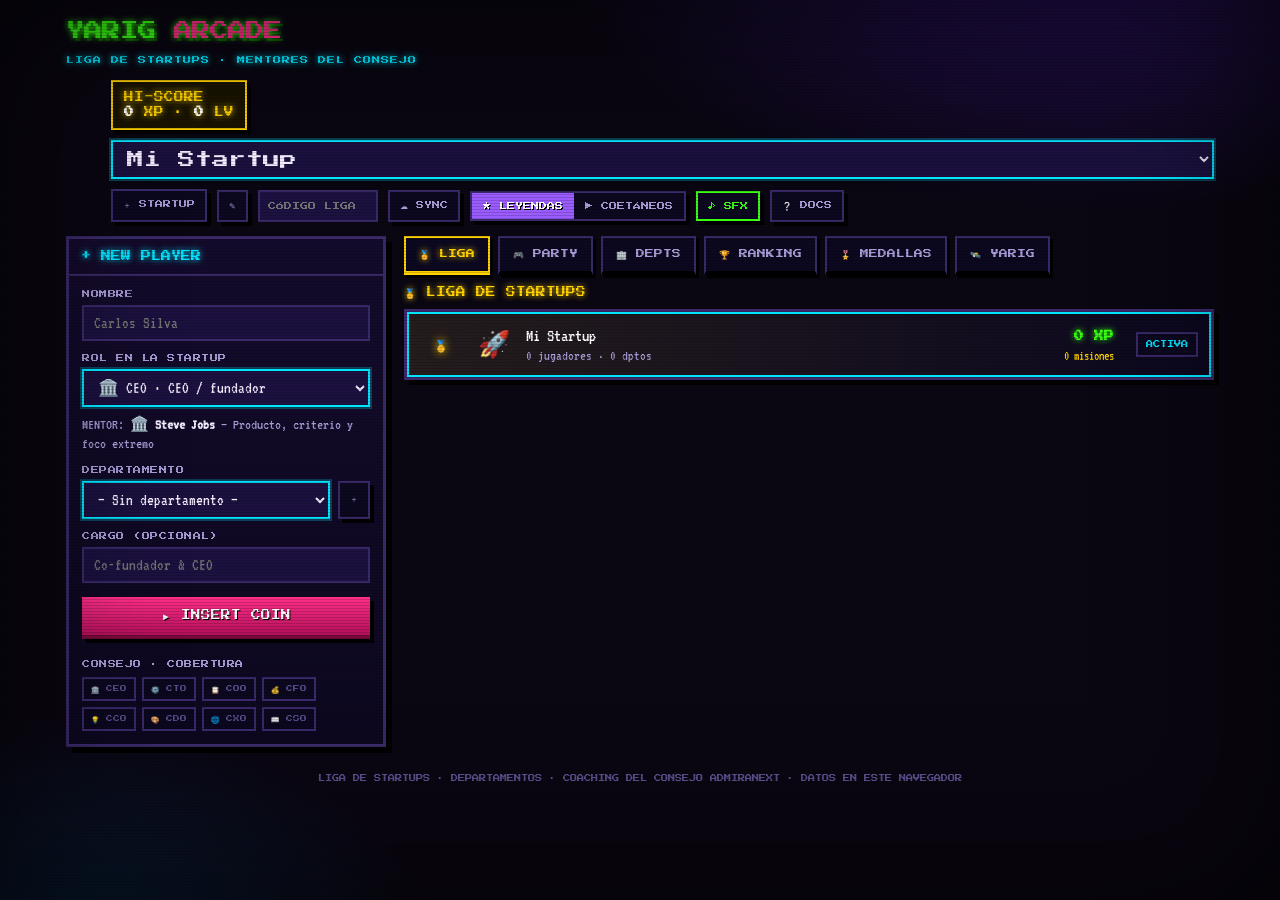
<file: game/index.html>
<!DOCTYPE html>
<html lang="es">
<head>
<meta charset="UTF-8">
<meta name="viewport" content="width=device-width, initial-scale=1.0">
<title>YARIG ARCADE · Liga de Startups</title>
<link rel="preconnect" href="https://fonts.googleapis.com">
<link href="https://fonts.googleapis.com/css2?family=Press+Start+2P&family=VT323&display=swap" rel="stylesheet">
<style>
  :root{
    --bg:#0a0612; --bg2:#120a24; --ink:#1c1140; --line:#3b2a6b;
    --fg:#f4ecff; --muted:#a99bd6; --neon:#39ff14; --neon2:#00e5ff;
    --pink:#ff2e88; --gold:#ffd200; --purple:#9b5cff;
    --racional:#ff3b3b; --creativo:#22d3ff;
  }
  *{box-sizing:border-box}
  html,body{margin:0}
  body{font-family:"VT323",monospace;background:var(--bg);color:var(--fg);min-height:100vh;
    font-size:19px;line-height:1.25;
    background-image:
      radial-gradient(900px 500px at 85% -10%, #2a1060 0%, transparent 60%),
      radial-gradient(700px 500px at 5% 110%, #07203a 0%, transparent 55%);
    image-rendering:pixelated;}
  body::after{content:"";position:fixed;inset:0;pointer-events:none;z-index:9999;
    background:repeating-linear-gradient(0deg, rgba(0,0,0,.16) 0 1px, transparent 1px 3px);
    mix-blend-mode:multiply;}
  body::before{content:"";position:fixed;inset:0;pointer-events:none;z-index:9998;
    box-shadow:inset 0 0 160px rgba(0,0,0,.7);}
  .px{font-family:"Press Start 2P",monospace}
  .wrap{max-width:1180px;margin:0 auto;padding:18px 16px 70px;position:relative;z-index:1}
  header.top{display:flex;align-items:flex-end;gap:14px;flex-wrap:wrap;margin-bottom:14px}
  .title{font-size:1.15rem;line-height:1.5;color:var(--neon);
    text-shadow:0 0 6px var(--neon),3px 3px 0 #0a3d00}
  .title .sub{display:block;font-size:.5rem;color:var(--neon2);text-shadow:0 0 6px var(--neon2);margin-top:8px;letter-spacing:1px}
  .hud{margin-left:auto;display:flex;gap:10px;align-items:center;flex-wrap:wrap}
  .score{font-family:"Press Start 2P";font-size:.6rem;color:var(--gold);text-shadow:0 0 6px var(--gold);
    border:2px solid var(--gold);padding:8px 11px;background:#1a1400;box-shadow:4px 4px 0 #000;line-height:1.6}
  .score b{color:#fff}
  input,select,textarea{font-family:"VT323",monospace;font-size:1.05rem;background:var(--ink);
    border:2px solid var(--line);color:var(--fg);padding:8px 10px;outline:none}
  input:focus,select,textarea:focus{border-color:var(--neon2);box-shadow:0 0 0 2px rgba(0,229,255,.25)}
  .toggle{display:inline-flex;border:2px solid var(--line);background:#0c0820;box-shadow:4px 4px 0 #000}
  .toggle button{font-family:"Press Start 2P";font-size:.5rem;background:transparent;border:0;color:var(--muted);
    padding:9px 11px;cursor:pointer}
  .toggle button.active{background:var(--purple);color:#fff;text-shadow:1px 1px 0 #000}
  .iconbtn{font-family:"Press Start 2P";font-size:.5rem;border:2px solid var(--line);background:#0c0820;color:var(--muted);
    padding:9px 10px;cursor:pointer;box-shadow:4px 4px 0 #000}
  .iconbtn.on{color:var(--neon);border-color:var(--neon)}
  .cols{display:grid;grid-template-columns:320px 1fr;gap:18px;align-items:start}
  @media(max-width:860px){.cols{grid-template-columns:1fr}}
  .panel{border:3px solid var(--line);background:linear-gradient(180deg,#140b2c,#0d0820);box-shadow:6px 6px 0 #000}
  .panel .ph{font-family:"Press Start 2P";font-size:.62rem;color:var(--neon2);padding:11px 12px;
    border-bottom:2px solid var(--line);text-shadow:0 0 6px var(--neon2)}
  .panel .pb{padding:13px}
  label.fld{font-family:"Press Start 2P";display:block;font-size:.5rem;color:var(--muted);margin:12px 0 6px;letter-spacing:.5px}
  label.fld:first-child{margin-top:0}
  input,select,textarea{width:100%}
  .btn{font-family:"Press Start 2P";font-size:.6rem;width:100%;margin-top:14px;cursor:pointer;color:#fff;
    background:linear-gradient(180deg,var(--pink),#b3105a);border:0;border-bottom:4px solid #7a0a3d;
    padding:13px;box-shadow:4px 4px 0 #000;text-shadow:1px 1px 0 #000}
  .btn:active{transform:translate(2px,2px);box-shadow:2px 2px 0 #000}
  .btn.green{background:linear-gradient(180deg,#39ff14,#1f9e08);border-bottom-color:#0c5e00;color:#062b00;text-shadow:none}
  .btn.blue{background:linear-gradient(180deg,#00e5ff,#0088aa);border-bottom-color:#005f77;color:#022}
  .row2{display:flex;gap:8px}
  .row2 select{flex:1}
  .hint{font-size:.95rem;color:var(--muted);min-height:20px;margin-top:8px}
  .hint b{color:var(--fg)}
  .coverage{display:flex;flex-wrap:wrap;gap:6px;margin-top:8px}
  .chip{font-family:"Press Start 2P";font-size:.42rem;padding:6px 7px;border:2px solid var(--line);background:#0c0820;color:#5d4f8f}
  .chip.filled{color:var(--neon);border-color:#2a6b1f;text-shadow:0 0 5px var(--neon)}
  .sect{font-family:"Press Start 2P";font-size:.6rem;color:var(--gold);margin:0 0 10px;text-shadow:0 0 6px var(--gold)}
  .grid{display:grid;grid-template-columns:repeat(auto-fill,minmax(250px,1fr));gap:14px}
  .pc{border:3px solid var(--line);background:#0e0a22;box-shadow:5px 5px 0 #000;cursor:pointer;
    transition:transform .08s;position:relative;overflow:hidden}
  .pc:hover{transform:translate(-2px,-2px);box-shadow:7px 7px 0 #000;border-color:var(--neon2)}
  .pc .side{position:absolute;top:0;left:0;width:5px;height:100%}
  .pc.racional .side{background:var(--racional);box-shadow:0 0 10px var(--racional)}
  .pc.creativo .side{background:var(--creativo);box-shadow:0 0 10px var(--creativo)}
  .pc .row{display:flex;gap:11px;padding:13px 13px 8px}
  .ava{width:54px;height:54px;flex:none;display:flex;align-items:center;justify-content:center;font-size:30px;
    border:2px solid var(--line);background:#1a1140;box-shadow:0 0 12px rgba(155,92,255,.4)}
  .pc .nm{font-size:1.15rem;font-weight:700;color:#fff}
  .pc .tt{font-size:.92rem;color:var(--muted)}
  .lv{font-family:"Press Start 2P";font-size:.5rem;color:var(--gold);text-shadow:0 0 5px var(--gold);margin-top:5px}
  .xpbar{height:12px;border:2px solid var(--line);background:#070512;margin:8px 13px 0;position:relative}
  .xpfill{height:100%;background:repeating-linear-gradient(90deg,var(--neon) 0 6px,#23c000 6px 8px);box-shadow:0 0 8px var(--neon);transition:width .4s}
  .pc .mentor{font-family:"Press Start 2P";font-size:.45rem;color:var(--muted);padding:9px 13px 13px;line-height:1.7}
  .pc .mentor b{color:var(--neon2)}
  .deptchip{display:inline-block;font-family:"Press Start 2P";font-size:.4rem;color:var(--purple);border:1px solid var(--line);padding:3px 6px;margin:0 13px 11px}
  .qbadge{position:absolute;top:8px;right:8px;font-family:"Press Start 2P";font-size:.42rem;color:#062b00;
    background:var(--neon);padding:4px 6px;box-shadow:0 0 8px var(--neon)}
  .empty{font-family:"Press Start 2P";font-size:.55rem;color:var(--muted);text-align:center;padding:40px 16px;line-height:2}
  .ov{position:fixed;inset:0;z-index:200;background:rgba(4,2,12,.82);display:none;align-items:center;justify-content:center;padding:16px}
  .ov.show{display:flex}
  .modal{width:min(640px,96vw);max-height:92vh;overflow:auto;border:3px solid var(--neon2);
    background:linear-gradient(180deg,#160c30,#0b0720);box-shadow:0 0 0 3px #000,8px 8px 0 #000}
  .mh{display:flex;align-items:center;gap:13px;padding:15px;border-bottom:2px solid var(--line)}
  .mh .ava{width:62px;height:62px;font-size:34px}
  .mh .nm{font-size:1.3rem;color:#fff}
  .mh .mt{font-size:.95rem;color:var(--muted)}
  .mh .x{margin-left:auto;font-family:"Press Start 2P";font-size:.7rem;color:var(--pink);cursor:pointer;border:2px solid var(--line);padding:8px 11px;background:#0c0820}
  .mbody{padding:15px}
  .mentorbox{display:flex;gap:11px;align-items:flex-start;margin-bottom:6px}
  .mentorbox .ma{font-size:38px;flex:none;filter:drop-shadow(0 0 8px var(--purple))}
  .bubble{flex:1;border:2px solid var(--line);background:#0d0822;padding:11px;position:relative;font-size:1.05rem;color:#efe8ff;min-height:30px}
  .bubble .who{font-family:"Press Start 2P";font-size:.5rem;color:var(--neon2);margin-bottom:7px}
  .missions{margin-top:14px;display:flex;flex-direction:column;gap:9px}
  .mission{display:flex;gap:10px;align-items:flex-start;border:2px solid var(--line);background:#0e0a22;padding:11px}
  .mission.done{border-color:#2a6b1f;background:#0a1a06}
  .mission .chk{font-family:"Press Start 2P";font-size:.7rem;width:30px;height:30px;flex:none;border:2px solid var(--line);
    background:#070512;color:var(--neon);display:flex;align-items:center;justify-content:center;cursor:pointer}
  .mission.done .chk{background:var(--neon);color:#062b00}
  .mission .mx{font-size:1.05rem}
  .mission.done .mx{color:var(--muted);text-decoration:line-through}
  .mq{font-family:"Press Start 2P";font-size:.4rem;color:var(--gold);margin-left:auto;flex:none;align-self:center}
  .loading{font-family:"Press Start 2P";font-size:.55rem;color:var(--neon);text-align:center;padding:14px;animation:bl 1s steps(2) infinite}
  @keyframes bl{50%{opacity:.35}}
  .err{color:var(--pink);font-size:1rem;border:2px solid var(--pink);padding:10px;margin-top:10px}
  .foot{font-family:"Press Start 2P";font-size:.45rem;color:#5d4f8f;text-align:center;margin-top:24px;line-height:2.2}
  .tabs{display:flex;gap:8px;margin-bottom:12px;flex-wrap:wrap}
  .tab{font-family:"Press Start 2P";font-size:.55rem;color:var(--muted);background:#0c0820;border:2px solid var(--line);
    border-bottom:4px solid #000;padding:11px 13px;cursor:pointer;box-shadow:3px 3px 0 #000}
  .tab.active{color:var(--gold);border-color:var(--gold);text-shadow:0 0 6px var(--gold)}
  .tab:active{transform:translate(1px,1px)}
  .streak{position:absolute;bottom:9px;right:10px;font-family:"Press Start 2P";font-size:.5rem;color:var(--gold);text-shadow:0 0 6px #ff7b00}
  .rank{border:3px solid var(--line);background:#0c0820;box-shadow:5px 5px 0 #000}
  .rrow{display:flex;align-items:center;gap:12px;padding:12px 13px;border-bottom:2px solid #1c1140}
  .rrow:last-child{border-bottom:0}
  .rrow .pos{font-family:"Press Start 2P";font-size:.7rem;width:42px;text-align:center;color:var(--muted)}
  .rrow.p1 .pos{color:var(--gold);text-shadow:0 0 8px var(--gold)}
  .rrow.p2 .pos{color:#cfd8ff} .rrow.p3 .pos{color:#ff9d5c}
  .rrow.p1{background:linear-gradient(90deg,rgba(255,210,0,.10),transparent)}
  .rrow.active-su{outline:2px solid var(--neon2);outline-offset:-2px}
  .rrow .rava{font-size:26px;width:40px;text-align:center}
  .rrow .rnm{font-size:1.15rem;color:#fff}
  .rrow .rsub{font-size:.9rem;color:var(--muted)}
  .rrow .rxp{margin-left:auto;text-align:right;flex:none}
  .rrow .rxp b{font-family:"Press Start 2P";font-size:.6rem;color:var(--neon);text-shadow:0 0 6px var(--neon)}
  .rrow .rxp small{display:block;font-size:.85rem;color:var(--gold)}
  .rrow .go{font-family:"Press Start 2P";font-size:.45rem;color:var(--neon2);cursor:pointer;border:2px solid var(--line);background:#0c0820;padding:7px 8px;margin-left:10px;flex:none}
  .medgrid{display:grid;grid-template-columns:repeat(auto-fill,minmax(150px,1fr));gap:12px}
  .medal{border:2px solid var(--line);background:#0c0820;box-shadow:4px 4px 0 #000;padding:14px 12px;text-align:center;opacity:.4;filter:grayscale(1)}
  .medal.got{opacity:1;filter:none;border-color:var(--gold);box-shadow:0 0 14px rgba(255,210,0,.3),4px 4px 0 #000}
  .medal .me{font-size:34px;line-height:1.4}
  .medal .mn{font-family:"Press Start 2P";font-size:.5rem;color:var(--gold);margin-top:6px;line-height:1.5}
  .medal .md{font-size:.92rem;color:var(--muted);margin-top:6px;line-height:1.25}
  .medal.got .mn{text-shadow:0 0 6px var(--gold)}
  /* mis tareas (workspace por jugador) */
  .jbar{display:flex;gap:7px;flex-wrap:wrap;align-items:center;margin-bottom:12px}
  .jbar .jlbl{font-size:.92rem;color:var(--muted);margin-right:4px}
  .jb{font-family:"Press Start 2P";font-size:.43rem;border:2px solid var(--line);background:#0c0820;color:var(--neon);padding:8px 9px;cursor:pointer;box-shadow:3px 3px 0 #000}
  .jb.red{color:var(--pink);border-color:#7a0a3d}
  .jb.on{color:var(--gold);border-color:var(--gold);text-shadow:0 0 5px var(--gold)}
  .addtask{border:2px dashed var(--line);padding:11px;margin-bottom:13px}
  .addtask input,.addtask select{margin-bottom:7px}
  .taskfilter{display:flex;gap:6px;flex-wrap:wrap;margin-bottom:11px}
  .tf{font-family:"Press Start 2P";font-size:.42rem;border:2px solid var(--line);background:#0c0820;color:var(--muted);padding:6px 8px;cursor:pointer}
  .tf.active{color:#fff;border-color:var(--neon2)}
  .tk{border:2px solid var(--line);background:#0e0a22;box-shadow:3px 3px 0 #000;padding:11px 11px 11px 14px;margin-bottom:9px;position:relative;overflow:hidden}
  .tk.proc{border-color:#2a6b1f}
  .tk .area{position:absolute;left:0;top:0;width:5px;height:100%}
  .tk .td{font-size:1.06rem;color:#fff;margin-bottom:5px}
  .tk.fin .td{color:var(--muted);text-decoration:line-through}
  .tk .tm{display:flex;gap:9px;flex-wrap:wrap;align-items:center;font-size:.9rem;color:var(--muted)}
  .tk .tact{display:flex;gap:6px;flex-wrap:wrap;margin-top:9px}
  .tb{font-family:"Press Start 2P";font-size:.42rem;border:2px solid var(--line);background:#0c0820;color:var(--neon);padding:7px 8px;cursor:pointer}
  .tb.blue{color:var(--neon2)} .tb.red{color:var(--pink)} .tb.go{color:var(--gold);border-color:var(--gold)}
  .tk .timer{font-family:"Press Start 2P";font-size:.5rem;color:var(--gold);text-shadow:0 0 5px var(--gold)}
  /* yarig real */
  .ybar{display:flex;gap:10px;flex-wrap:wrap;align-items:center;margin:0 0 6px}
  .ystat{font-family:"Press Start 2P";font-size:.55rem;border:2px solid var(--neon2);color:var(--neon2);background:#06141a;padding:10px 12px;box-shadow:3px 3px 0 #000;line-height:1.6}
  .ystat b{color:#fff;font-size:.7rem}
  .ytask{border:3px solid var(--line);background:#0e0a22;box-shadow:4px 4px 0 #000;padding:13px;margin-bottom:11px}
  .ytask .yh{font-size:.92rem;color:var(--muted)}
  .ytask .yd{font-size:1.12rem;color:#fff;margin:5px 0}
  .ytask .ymeta{display:flex;gap:9px;flex-wrap:wrap;align-items:center;margin-top:8px;font-size:.95rem;color:var(--muted)}
  .sbadge{font-family:"Press Start 2P";font-size:.45rem;padding:5px 8px;border:2px solid}
  .sbadge.proc{color:var(--neon);border-color:#2a6b1f;background:#0a1a06}
  .sbadge.pend{color:var(--neon2);border-color:#155;background:#04141a}
  .sbadge.fin{color:var(--muted);border-color:var(--line);background:#0c0820}
  .ysec{font-family:"Press Start 2P";font-size:.5rem;color:var(--gold);margin:18px 0 10px;text-shadow:0 0 6px var(--gold)}
  .docbody{padding:16px;max-height:78vh;overflow:auto}
  .dlvl{border-left:3px solid var(--neon2);padding:2px 0 10px 12px;margin-bottom:4px}
  .dlvl .dt{font-family:"Press Start 2P";font-size:.55rem;color:var(--neon);margin-bottom:6px;text-shadow:0 0 5px var(--neon)}
  .dlvl .dd{font-size:1.04rem;color:var(--muted);line-height:1.3}
  #toast{position:fixed;left:50%;top:22%;transform:translateX(-50%) scale(0);z-index:500;
    font-family:"Press Start 2P";font-size:1rem;color:var(--gold);text-shadow:0 0 10px var(--gold),4px 4px 0 #000;
    border:3px solid var(--gold);background:#1a1400;padding:18px 26px;box-shadow:0 0 0 3px #000;transition:transform .25s}
  #toast.show{transform:translateX(-50%) scale(1)}
</style>
</head>
<body>
<div class="wrap">
  <header class="top">
    <div class="title px"><a href="../" title="Volver a Yokup" style="color:inherit;text-decoration:none;cursor:pointer">YARIG<span style="color:var(--pink)"> ARCADE</span></a>
      <span class="sub">LIGA DE STARTUPS · MENTORES DEL CONSEJO</span></div>
    <div class="hud">
      <div class="score">HI-SCORE<br><b id="hiScore">0</b> XP · <b id="teamLv">0</b> LV</div>
      <select id="startupSel" class="px" title="Startup activa"></select>
      <button class="iconbtn" id="newStartupBtn" title="Nueva startup">＋ STARTUP</button>
      <button class="iconbtn" id="renStartupBtn" title="Renombrar startup">✎</button>
      <input id="leagueCode" class="px" placeholder="CÓDIGO LIGA" autocomplete="off" style="width:120px;font-size:.5rem;padding:10px 8px" title="Código de liga compartido">
      <button class="iconbtn" id="cloudBtn" title="Sincronizar liga en la nube">☁ SYNC</button>
      <div class="toggle" id="genToggle">
        <button data-gen="legend" class="active">★ LEYENDAS</button>
        <button data-gen="modern">▶ COETÁNEOS</button>
      </div>
      <button class="iconbtn on" id="sfxBtn" title="Sonido">♪ SFX</button>
      <button class="iconbtn" id="docsBtn" title="Docs / evolución">❔ DOCS</button>
    </div>
  </header>

  <div class="cols">
    <div class="panel">
      <div class="ph">+ NEW PLAYER</div>
      <div class="pb">
        <label class="fld">NOMBRE</label>
        <input id="mName" placeholder="Carlos Silva" autocomplete="off">
        <label class="fld">ROL EN LA STARTUP</label>
        <select id="mRole"></select>
        <div class="hint" id="roleHint"></div>
        <label class="fld">DEPARTAMENTO</label>
        <div class="row2">
          <select id="mDept"></select>
          <button class="iconbtn" id="newDeptBtn" title="Nuevo departamento">＋</button>
        </div>
        <label class="fld">CARGO (OPCIONAL)</label>
        <input id="mTitle" placeholder="Co-fundador & CEO" autocomplete="off">
        <button class="btn" id="addBtn">► INSERT COIN</button>
        <label class="fld" style="margin-top:20px">CONSEJO · COBERTURA</label>
        <div class="coverage" id="coverage"></div>
      </div>
    </div>

    <div>
      <div class="tabs" id="tabs">
        <button class="tab active" data-view="liga">🥇 LIGA</button>
        <button class="tab" data-view="party">🎮 PARTY</button>
        <button class="tab" data-view="depts">🏢 DEPTS</button>
        <button class="tab" data-view="rank">🏆 RANKING</button>
        <button class="tab" data-view="medals">🎖️ MEDALLAS</button>
        <button class="tab" data-view="yarig">🛰️ YARIG</button>
      </div>
      <div id="view-liga">
        <p class="sect px">🥇 LIGA DE STARTUPS</p>
        <div class="rank" id="ligaList"></div>
      </div>
      <div id="view-party" style="display:none">
        <p class="sect px" id="teamTitle">PARTY</p>
        <div class="grid" id="grid"></div>
        <div class="empty" id="empty">NO PLAYERS YET<br><span style="font-size:.4rem;color:#5d4f8f">INSERTA UN MIEMBRO PARA EMPEZAR</span></div>
      </div>
      <div id="view-depts" style="display:none">
        <p class="sect px" id="deptTitle">🏢 DEPARTAMENTOS</p>
        <div class="rank" id="deptList"></div>
        <div class="empty" id="deptEmpty" style="display:none">SIN DEPARTAMENTOS · CREA UNO CON ＋</div>
      </div>
      <div id="view-rank" style="display:none">
        <p class="sect px" id="rankTitle">🏆 LEADERBOARD</p>
        <div class="rank" id="rankList"></div>
        <div class="empty" id="rankEmpty" style="display:none">SIN JUGADORES EN ESTA STARTUP</div>
      </div>
      <div id="view-medals" style="display:none">
        <p class="sect px" id="medTitle">🎖️ MEDALLAS</p>
        <div class="medgrid" id="medGrid"></div>
      </div>
      <div id="view-yarig" style="display:none">
        <p class="sect px">🛰️ YARIG.AI · DATOS REALES</p>
        <button class="btn blue" id="yarigSync" style="max-width:280px">🔄 SINCRONIZAR YARIG</button>
        <div id="yarigBody" style="margin-top:14px"></div>
      </div>
    </div>
  </div>

  <div class="foot">LIGA DE STARTUPS · DEPARTAMENTOS · COACHING DEL CONSEJO ADMIRANEXT · DATOS EN ESTE NAVEGADOR</div>
</div>

<div class="ov" id="ov">
  <div class="modal">
    <div class="mh">
      <div class="ava" id="pmAva">🛰️</div>
      <div>
        <div class="nm" id="pmName">—</div>
        <div class="mt" id="pmRole">—</div>
        <div class="lv" id="pmLv">LV.1</div>
      </div>
      <div class="x px" id="pmClose">X</div>
    </div>
    <div class="mbody">
      <div class="tabs" id="pmTabs" style="margin-bottom:13px">
        <button class="tab active" data-mtab="coach">⚡ COACHING</button>
        <button class="tab" data-mtab="tasks">📋 MIS TAREAS</button>
      </div>
      <div id="pmCoach">
        <div class="mentorbox">
          <div class="ma" id="pmMentorEmoji">🏛️</div>
          <div class="bubble">
            <div class="who" id="pmMentorName">MENTOR</div>
            <div id="pmAssessment">Pega las tareas/OKRs de este miembro y pide misiones a su consejero.</div>
          </div>
        </div>
        <label class="fld">TAREAS / OKRs ACTUALES</label>
        <textarea id="pmTasks" rows="3" placeholder="1) cerrar ronda pre-seed&#10;2) contratar primer comercial&#10;3) definir pricing"></textarea>
        <button class="btn blue" id="pmAsk">⚡ PEDIR MISIONES AL MENTOR</button>
        <div id="pmStatus"></div>
        <div class="missions" id="pmMissions"></div>
      </div>
      <div id="pmTasksView" style="display:none">
        <div style="border:2px solid var(--neon2);padding:11px;margin-bottom:13px">
          <div style="display:flex;gap:8px;flex-wrap:wrap;align-items:center;margin-bottom:9px">
            <span class="px" style="color:var(--neon2);font-size:.5rem;text-shadow:0 0 5px var(--neon2)">🛰️ TAREAS REALES · YARIG</span>
            <button class="jb on" onclick="syncPlayerYarig()">🔄 SINCRONIZAR</button>
            <button class="jb" onclick="mapPlayerYarig()">🔗 MAPEAR</button>
          </div>
          <div id="pmYarigTasks"><div style="font-size:.92rem;color:var(--muted)">Pulsa SINCRONIZAR para traer las tareas reales de esta persona desde Yarig.ai.</div></div>
        </div>
        <div class="jbar" id="pmJourney"></div>
        <div class="addtask">
          <input id="ntDesc" placeholder="Descripción de la tarea…" autocomplete="off">
          <div class="row2">
            <select id="ntArea"></select>
            <input id="ntProj" placeholder="Proyecto" autocomplete="off" style="flex:1">
            <input id="ntEst" type="number" min="0" step="0.5" placeholder="Est.h" style="width:78px">
          </div>
          <button class="btn green" id="ntAdd">➕ AÑADIR (LOCAL)</button>
          <button class="btn blue" id="ntAddYarig" style="margin-top:8px">🛰️ AÑADIR EN YARIG.AI (REAL)</button>
        </div>
        <div class="taskfilter" id="taskFilter"></div>
        <div id="pmTaskList"></div>
        <p class="ysec" id="histTitle" style="margin-top:14px;display:none">🗂 HISTORIAL</p>
        <div id="pmHistory"></div>
      </div>
    </div>
  </div>
</div>

<div class="ov" id="docOv">
  <div class="modal">
    <div class="mh">
      <div class="ava">📖</div>
      <div><div class="nm">DOCS · EVOLUCIÓN</div><div class="mt">Yarig Arcade — registro de cambios</div></div>
      <div class="x px" id="docClose">X</div>
    </div>
    <div class="docbody" id="docBody"></div>
  </div>
</div>

<div id="toast" class="px"></div>

<script>
// ── Consejo backend ──
const COUNCIL_URLS = ["https://macmini.tail48b61c.ts.net/council","https://www.admira.live/council"];
const COUNCIL_TOKEN = "admira2026";
const COUNCIL_MODEL = "llama-70b";
const XP_PER_MISSION = 50;
const XP_PER_LEVEL = 150;
// ── Liga en la nube (Cloudflare Worker + KV) ──
const LIGA_WORKER = "https://yarig-liga-worker.csilvasantin.workers.dev/api/liga";
const LIGA_KEY = "yarig-liga-2026";

const CONSEJEROS = {
  CEO:{o:1,role:"Chief Executive Officer",emoji:"🏛️",side:"racional",mentors:"CEO / fundador",legend:"Steve Jobs",modern:"Elon Musk",terr:{legend:"Producto, criterio y foco extremo",modern:"Innovación radical y visión de futuro"}},
  CTO:{o:2,role:"Chief Technology Officer",emoji:"⚙️",side:"racional",mentors:"CTO / lead técnico",legend:"Steve Wozniak",modern:"Jensen Huang",terr:{legend:"Ingenio técnico y elegancia al construir",modern:"IA, GPUs y plataformas de cómputo"}},
  COO:{o:3,role:"Chief Operations Officer",emoji:"📋",side:"racional",mentors:"COO / operaciones",legend:"Tim Cook",modern:"Gwynne Shotwell",terr:{legend:"Escala, disciplina y excelencia operativa",modern:"Ejecución a escala y logística"}},
  CFO:{o:4,role:"Chief Financial Officer",emoji:"💰",side:"racional",mentors:"CFO / finanzas",legend:"Warren Buffett",modern:"Ruth Porat",terr:{legend:"Capital, paciencia y sostenibilidad",modern:"Gestión financiera y crecimiento sostenible"}},
  CCO:{o:5,role:"Chief Creative Officer",emoji:"💡",side:"creativo",mentors:"CMO / marca & growth",legend:"Walt Disney",modern:"John Lasseter",terr:{legend:"Mundo de marca y experiencia memorable",modern:"Animación, storytelling y creatividad"}},
  CDO:{o:6,role:"Chief Design Officer",emoji:"🎨",side:"creativo",mentors:"Head of Design / producto",legend:"Dieter Rams",modern:"Jony Ive",terr:{legend:"Orden, función y claridad radical",modern:"Diseño industrial y simplicidad"}},
  CXO:{o:7,role:"Chief Experience Officer",emoji:"🌐",side:"creativo",mentors:"Head of CX / cliente",legend:"Howard Schultz",modern:"Carlos Ratti",terr:{legend:"Escenografía, inmersión y cohesión sensorial",modern:"Ciudades inteligentes y experiencia urbana"}},
  CSO:{o:8,role:"Chief Storytelling Officer",emoji:"📖",side:"creativo",mentors:"Head of Story / estrategia",legend:"George Lucas",modern:"Ryan Reynolds",terr:{legend:"Storyworld, expansión y coherencia narrativa",modern:"Marketing viral y narrativa de marca"}},
};
const ROLE_KEYS = Object.keys(CONSEJEROS).sort((a,b)=>CONSEJEROS[a].o-CONSEJEROS[b].o);
const GEN_API = { legend:"leyendas", modern:"coetaneos" };
const AVATARS = ["🦸","🧑‍🚀","🧙","🤖","🧑‍💻","🦹","🧑‍🔧","🥷","👩‍🚀","🧑‍🎤"];

function uid(){return "x"+Math.random().toString(36).slice(2,9);}
function esc(s){return String(s==null?"":s).replace(/&/g,"&amp;").replace(/</g,"&lt;").replace(/>/g,"&gt;");}
const $=id=>document.getElementById(id);
const today=()=>new Date().toLocaleDateString("en-CA");
const yesterday=()=>new Date(Date.now()-864e5).toLocaleDateString("en-CA");
let view="liga";

// ── Estado (v3: liga de startups) ──
const LS="yarig_startups_v3";
let state=load();
function blankStartup(name){return {id:uid(),name:name||"Mi Startup",seenAch:[],departments:[],members:[]};}
function normalize(d){
  d.gen=d.gen||"legend"; if(typeof d.sfx!=="boolean")d.sfx=true;
  if(!d.deviceId)d.deviceId=uid()+uid();
  if(typeof d.leagueCode!=="string")d.leagueCode="";
  if(typeof d.cloud!=="boolean")d.cloud=false;
  if(!Array.isArray(d.remote))d.remote=[];
  if(!Array.isArray(d.startups)||!d.startups.length)d.startups=[blankStartup("")];
  d.startups.forEach(s=>{s.id=s.id||uid();s.name=s.name||"Mi Startup";s.seenAch=s.seenAch||[];
    if(!s.ownerId)s.ownerId=d.deviceId;
    s.departments=s.departments||[];s.members=s.members||[];
    s.members.forEach(m=>{if(m.deptId===undefined)m.deptId=null;if(!m.avatar)m.avatar=AVATARS[0];
      if(typeof m.xp!=="number")m.xp=0;m.missions=m.missions||[];
      if(typeof m.tasks==="string"){m.okr=m.tasks;m.tasks=[];}
      m.tasks=Array.isArray(m.tasks)?m.tasks:[]; m.journey=m.journey||{active:false,start:0,overtime:false,otStart:0};});});
  if(!d.startups.some(s=>s.id===d.activeId))d.activeId=d.startups[0].id;
  return d;
}
function load(){
  try{const d=JSON.parse(localStorage.getItem(LS));if(d&&Array.isArray(d.startups)&&d.startups.length)return normalize(d);}catch(e){}
  let gen="legend",sfx=true,name="",members=null,seen=[];
  try{const v2=JSON.parse(localStorage.getItem("yarig_startups_v2"));
    if(v2&&v2.members){members=v2.members;name=v2.startup||"";seen=v2.seenAch||[];gen=v2.gen||gen;sfx=v2.sfx!==false;}}catch(e){}
  if(!members){try{const v1=JSON.parse(localStorage.getItem("yarig_startups_v1"));
    if(v1&&v1.members){members=v1.members.map(m=>({...m,xp:0,missions:[],streak:0,lastDay:""}));name=v1.startup||"";}}catch(e){}}
  const su=blankStartup(name); su.seenAch=seen;
  su.members=(members||[]).map(m=>({deptId:null,...m}));
  return normalize({gen,sfx,startups:[su],activeId:su.id});
}
function save(){localStorage.setItem(LS,JSON.stringify(state));}
function cur(){return state.startups.find(s=>s.id===state.activeId)||state.startups[0];}

// ── XP / niveles / consejeros ──
function levelOf(xp){return Math.floor((xp||0)/XP_PER_LEVEL)+1;}
function xpInLevel(xp){return (xp||0)%XP_PER_LEVEL;}
function persona(key){return CONSEJEROS[key][state.gen];}
function terr(key){return CONSEJEROS[key].terr[state.gen];}
function suXp(s){return s.members.reduce((n,m)=>n+(m.xp||0),0);}
function suDone(s){return s.members.reduce((n,m)=>n+(Array.isArray(m.missions)?m.missions.filter(q=>q.done).length:(m.missionsDone||0)),0);}

// ── Liga en la nube ──
function cleanCode(c){return String(c||"").trim().toUpperCase().replace(/[^A-Z0-9_-]/g,"").slice(0,32);}
let pushTimer=null, cloudIv=null;
function schedulePush(){ if(!state.cloud||!state.leagueCode)return; clearTimeout(pushTimer); pushTimer=setTimeout(cloudPushAll,1500); }
function setCloud(st){ const b=$("cloudBtn"); if(!b)return;
  b.classList.toggle("on",state.cloud&&st!=="err");
  b.textContent=!state.cloud?"☁ SYNC":(st==="err"?"☁ ERR":(st==="busy"?"☁ …":"☁ ON")); }
async function cloudPushAll(){
  if(!state.cloud||!state.leagueCode)return;
  setCloud("busy");
  try{ for(const su of state.startups){
      await fetch(LIGA_WORKER+"?code="+encodeURIComponent(state.leagueCode),{method:"POST",
        headers:{"Content-Type":"application/json","X-Liga-Key":LIGA_KEY},
        body:JSON.stringify({startup:{id:su.id,name:su.name,ownerId:state.deviceId,members:su.members,departments:su.departments}}),
        signal:AbortSignal.timeout(15000)});
    } setCloud("ok"); }catch(e){ setCloud("err"); }
}
async function cloudPull(){
  if(!state.leagueCode)return;
  try{
    const res=await fetch(LIGA_WORKER+"?code="+encodeURIComponent(state.leagueCode),
      {headers:{"X-Liga-Key":LIGA_KEY},signal:AbortSignal.timeout(15000)});
    if(!res.ok){setCloud("err");return;}
    const d=await res.json(); const localIds=new Set(state.startups.map(s=>s.id));
    state.remote=(d.startups||[]).filter(s=>!localIds.has(s.id));
    save(); renderLiga(); setCloud("ok");
  }catch(e){ setCloud("err"); }
}
function startCloudIv(){ if(cloudIv)clearInterval(cloudIv); cloudIv=setInterval(cloudPull,30000); }
function stopCloudIv(){ if(cloudIv)clearInterval(cloudIv); cloudIv=null; }
function toggleCloud(){
  const code=cleanCode($("leagueCode").value);
  if(!code){ $("leagueCode").focus(); return; }
  state.leagueCode=code; state.cloud=!state.cloud; save();
  if(state.cloud){ cloudPushAll().then(cloudPull); startCloudIv(); }
  else { stopCloudIv(); state.remote=[]; save(); renderLiga(); }
  setCloud(state.cloud?"ok":""); sfxClick();
}
function ligaStartups(){
  const localIds=new Set(state.startups.map(s=>s.id));
  const remotes=(state.remote||[]).filter(s=>!localIds.has(s.id)).map(s=>({...s,_remote:true}));
  return [...state.startups.map(s=>({...s,_remote:false})),...remotes];
}

// ── Logros (por startup) ──
const ACHIEVEMENTS=[
  {id:"first",emoji:"🎯",name:"PRIMER COMBO",desc:"Completa tu primera misión",test:s=>suDone(s)>=1},
  {id:"combo10",emoji:"💥",name:"MARATÓN",desc:"10 misiones completadas",test:s=>suDone(s)>=10},
  {id:"streak3",emoji:"🔥",name:"EN RACHA",desc:"Algún jugador con racha de 3 días",test:s=>s.members.some(m=>(m.streak||0)>=3)},
  {id:"lv5",emoji:"⭐",name:"VETERANO",desc:"Un jugador alcanza LV.5",test:s=>s.members.some(m=>levelOf(m.xp)>=5)},
  {id:"party4",emoji:"👥",name:"FULL PARTY",desc:"4+ miembros en el equipo",test:s=>s.members.length>=4},
  {id:"council",emoji:"🏛️",name:"CONSEJO PLENO",desc:"Los 8 roles cubiertos",test:s=>new Set(s.members.map(m=>m.role)).size>=8},
  {id:"depts3",emoji:"🏢",name:"ORGANIGRAMA",desc:"3+ departamentos creados",test:s=>(s.departments||[]).length>=3},
  {id:"xp1000",emoji:"🏆",name:"STARTUP LEYENDA",desc:"1000 XP de equipo",test:s=>suXp(s)>=1000},
];
function checkAchievements(){
  const s=cur(); s.seenAch=s.seenAch||[];
  for(const a of ACHIEVEMENTS){
    if(a.test(s)&&!s.seenAch.includes(a.id)){s.seenAch.push(a.id);save();showToast(a.emoji+" "+a.name);sfxLevel();}
  }
}

// ── SFX ──
let actx=null;
function beep(freq,dur,type){ if(!state.sfx)return;
  try{actx=actx||new (window.AudioContext||window.webkitAudioContext)();
    const o=actx.createOscillator(),g=actx.createGain();
    o.type=type||"square";o.frequency.value=freq;o.connect(g);g.connect(actx.destination);
    g.gain.setValueAtTime(.08,actx.currentTime);g.gain.exponentialRampToValueAtTime(.0001,actx.currentTime+dur);
    o.start();o.stop(actx.currentTime+dur);}catch(e){}
}
function sfxClick(){beep(620,.06);}
function sfxCoin(){beep(880,.07);setTimeout(()=>beep(1240,.1),70);}
function sfxMission(){beep(720,.05);setTimeout(()=>beep(1040,.08),60);}
function sfxLevel(){[523,659,784,1046].forEach((f,i)=>setTimeout(()=>beep(f,.12,"triangle"),i*90));}

// ── Selects ──
function fillRoles(){
  $("mRole").innerHTML=ROLE_KEYS.map(k=>`<option value="${k}">${CONSEJEROS[k].emoji} ${k} · ${esc(CONSEJEROS[k].mentors)}</option>`).join("");
  roleHint();
}
function roleHint(){const k=$("mRole").value;$("roleHint").innerHTML=`MENTOR: <b>${CONSEJEROS[k].emoji} ${esc(persona(k))}</b> — ${esc(terr(k))}`;}
function fillDepts(){
  const s=cur();
  $("mDept").innerHTML=`<option value="">— Sin departamento —</option>`+
    s.departments.map(d=>`<option value="${d.id}">${esc(d.name)}</option>`).join("");
}
function fillStartups(){
  $("startupSel").innerHTML=state.startups.map(s=>`<option value="${s.id}">${esc(s.name)}</option>`).join("");
  $("startupSel").value=state.activeId;
}
function deptName(id){const d=cur().departments.find(x=>x.id===id);return d?d.name:"";}

// ── Render ──
function render(){
  const s=cur();
  fillStartups();
  document.querySelectorAll("#genToggle button").forEach(b=>b.classList.toggle("active",b.dataset.gen===state.gen));
  $("sfxBtn").classList.toggle("on",state.sfx);
  $("hiScore").textContent=suXp(s);
  $("teamLv").textContent=s.members.reduce((n,m)=>n+levelOf(m.xp),0);
  $("teamTitle").textContent=s.name.toUpperCase()+" · PARTY";
  $("rankTitle").textContent="🏆 "+s.name.toUpperCase();
  $("deptTitle").textContent="🏢 "+s.name.toUpperCase()+" · DEPTS";
  $("medTitle").textContent="🎖️ "+s.name.toUpperCase();
  $("grid").innerHTML=s.members.map(card).join("");
  $("empty").style.display=s.members.length?"none":"block";
  const used=new Set(s.members.map(m=>m.role));
  $("coverage").innerHTML=ROLE_KEYS.map(k=>`<span class="chip ${used.has(k)?"filled":""}">${CONSEJEROS[k].emoji} ${k}</span>`).join("");
  fillDepts(); renderLiga(); renderDepts(); renderRank(); renderMedals();
  roleHint();
  schedulePush();
}
function card(m){
  const c=CONSEJEROS[m.role],lv=levelOf(m.xp),pend=(m.missions||[]).filter(x=>!x.done).length;
  const pct=Math.round(xpInLevel(m.xp)/XP_PER_LEVEL*100), dn=deptName(m.deptId);
  return `<div class="pc ${c.side}" onclick="openPlayer('${m.id}')">
    <div class="side"></div>
    ${pend?`<div class="qbadge">${pend} MISIÓN${pend>1?"ES":""}</div>`:""}
    <div class="row">
      <div class="ava">${m.avatar||"🧑‍🚀"}</div>
      <div><div class="nm">${esc(m.name)}</div>
        ${m.title?`<div class="tt">${esc(m.title)}</div>`:""}
        <div class="lv">LV.${lv} · ${m.xp||0} XP</div></div>
    </div>
    <div class="xpbar"><div class="xpfill" style="width:${pct}%"></div></div>
    ${dn?`<div class="deptchip">🏢 ${esc(dn)}</div>`:""}
    <div class="mentor">MENTOR ▸ <b>${c.emoji} ${esc(persona(m.role))}</b><br>${m.role} · ${esc(c.role)}</div>
    ${m.streak?`<div class="streak">🔥 ${m.streak}</div>`:""}
  </div>`;
}
function renderRank(){
  const s=cur(), sorted=[...s.members].sort((a,b)=>(b.xp||0)-(a.xp||0)||levelOf(b.xp)-levelOf(a.xp));
  $("rankEmpty").style.display=sorted.length?"none":"block";
  $("rankList").style.display=sorted.length?"block":"none";
  const medal=i=>["🥇","🥈","🥉"][i]||("#"+(i+1));
  $("rankList").innerHTML=sorted.map((m,i)=>{
    const c=CONSEJEROS[m.role], dn=deptName(m.deptId);
    return `<div class="rrow p${i+1}">
      <div class="pos">${medal(i)}</div>
      <div class="rava">${m.avatar||"🧑‍🚀"}</div>
      <div><div class="rnm">${esc(m.name)} ${m.streak?`<span style="color:var(--gold);font-size:.85rem">🔥${m.streak}</span>`:""}</div>
        <div class="rsub">${c.emoji} ${m.role}${dn?` · 🏢 ${esc(dn)}`:""} · mentor ${esc(persona(m.role))}</div></div>
      <div class="rxp"><b>${m.xp||0} XP</b><small>LV.${levelOf(m.xp)}</small></div>
    </div>`;
  }).join("");
}
function renderMedals(){
  const s=cur();
  $("medGrid").innerHTML=ACHIEVEMENTS.map(a=>{
    const got=a.test(s);
    return `<div class="medal ${got?"got":""}"><div class="me">${got?a.emoji:"🔒"}</div>
      <div class="mn">${a.name}</div><div class="md">${a.desc}</div></div>`;
  }).join("");
}
function renderLiga(){
  const sorted=ligaStartups().sort((a,b)=>suXp(b)-suXp(a));
  const medal=i=>["🥇","🥈","🥉"][i]||("#"+(i+1));
  $("ligaList").innerHTML=sorted.map((s,i)=>{
    const top=[...s.members].sort((a,b)=>(b.xp||0)-(a.xp||0))[0];
    const isA=!s._remote&&s.id===state.activeId;
    const tag=s._remote?`<span class="go" style="opacity:.65">☁ REMOTA</span>`
                       :`<button class="go" onclick="goStartup('${s.id}')">${isA?"ACTIVA":"VER"}</button>`;
    return `<div class="rrow p${i+1} ${isA?"active-su":""}">
      <div class="pos">${medal(i)}</div>
      <div class="rava">${s._remote?"☁":"🚀"}</div>
      <div><div class="rnm">${esc(s.name)}</div>
        <div class="rsub">${s.members.length} jugador${s.members.length===1?"":"es"} · ${(s.departments||[]).length} dpto${(s.departments||[]).length===1?"":"s"}${top?` · MVP ${esc(top.name)}`:""}</div></div>
      <div class="rxp"><b>${suXp(s)} XP</b><small>${suDone(s)} misiones</small></div>
      ${tag}
    </div>`;
  }).join("");
}
function renderDepts(){
  const s=cur();
  const groups=s.departments.map(d=>({id:d.id,name:d.name,members:s.members.filter(m=>m.deptId===d.id)}));
  const none=s.members.filter(m=>!m.deptId);
  if(none.length)groups.push({id:null,name:"Sin departamento",members:none});
  groups.sort((a,b)=>b.members.reduce((n,m)=>n+(m.xp||0),0)-a.members.reduce((n,m)=>n+(m.xp||0),0));
  $("deptEmpty").style.display=(s.departments.length||none.length)?"none":"block";
  $("deptList").style.display=(s.departments.length||none.length)?"block":"none";
  const medal=i=>["🥇","🥈","🥉"][i]||("#"+(i+1));
  $("deptList").innerHTML=groups.map((g,i)=>{
    const xp=g.members.reduce((n,m)=>n+(m.xp||0),0);
    const avg=g.members.length?Math.round(g.members.reduce((n,m)=>n+levelOf(m.xp),0)/g.members.length):0;
    return `<div class="rrow p${i+1}">
      <div class="pos">${medal(i)}</div>
      <div class="rava">🏢</div>
      <div><div class="rnm">${esc(g.name)}</div>
        <div class="rsub">${g.members.length} miembro${g.members.length===1?"":"s"} · ${g.members.map(m=>m.name.split(" ")[0]).join(", ")||"—"}</div></div>
      <div class="rxp"><b>${xp} XP</b><small>LV medio ${avg}</small></div>
    </div>`;
  }).join("");
}
function setView(v){
  view=v;
  ["liga","party","depts","rank","medals","yarig"].forEach(x=>{$("view-"+x).style.display=(x===v)?"block":"none";});
  document.querySelectorAll("#tabs .tab").forEach(b=>b.classList.toggle("active",b.dataset.view===v));
  if(v==="yarig"&&!$("yarigBody").innerHTML.trim())syncYarig();
  sfxClick();
}

// ── Startups ──
function addStartup(){
  const name=(prompt("Nombre de la nueva startup:")||"").trim(); if(!name)return;
  const s=blankStartup(name); state.startups.push(s); state.activeId=s.id; save(); render(); setView("party"); sfxCoin();
}
function renameStartup(){
  const s=cur(); const name=(prompt("Renombrar startup:",s.name)||"").trim(); if(!name)return;
  s.name=name; save(); render();
}
function goStartup(id){ state.activeId=id; save(); render(); setView("party"); sfxClick(); }
function addDept(){
  const name=(prompt("Nuevo departamento (p.ej. Ingeniería, Growth, Operaciones):")||"").trim(); if(!name)return;
  cur().departments.push({id:uid(),name}); save(); render(); checkAchievements(); sfxCoin();
}

// ── Jugadores ──
function addMember(){
  const name=$("mName").value.trim(); if(!name){$("mName").focus();return;}
  cur().members.push({id:uid(),name,role:$("mRole").value,title:$("mTitle").value.trim(),deptId:$("mDept").value||null,
    xp:0,missions:[],assessment:"",tasks:[],journey:{active:false,start:0,overtime:false,otStart:0},
    streak:0,lastDay:"",avatar:AVATARS[Math.floor(Math.random()*AVATARS.length)]});
  $("mName").value="";$("mTitle").value="";save();checkAchievements();render();sfxCoin();$("mName").focus();
}
let curId=null;
function findMember(id){return cur().members.find(x=>x.id===id);}
function openPlayer(id){
  const m=findMember(id); if(!m)return; curId=id;
  const c=CONSEJEROS[m.role], dn=deptName(m.deptId);
  $("pmAva").textContent=m.avatar||"🧑‍🚀";
  $("pmName").textContent=m.name;
  $("pmRole").textContent=(m.title?m.title+" · ":"")+m.role+(dn?" · 🏢 "+dn:"")+" · "+c.role;
  $("pmLv").textContent="LV."+levelOf(m.xp)+" · "+(m.xp||0)+" XP";
  $("pmMentorEmoji").textContent=c.emoji;
  $("pmMentorName").textContent="MENTOR ▸ "+persona(m.role).toUpperCase();
  $("pmAssessment").textContent=m.assessment||`Pega las tareas/OKRs de ${m.name} y pide misiones a ${persona(m.role)}.`;
  $("pmTasks").value=m.okr||"";
  $("pmStatus").innerHTML="";
  renderMissions(m);
  $("pmCoach").style.display="block"; $("pmTasksView").style.display="none";
  document.querySelectorAll("#pmTabs .tab").forEach(b=>b.classList.toggle("active",b.dataset.mtab==="coach"));
  $("ov").classList.add("show"); sfxClick();
}
function closePlayer(){stopTick();$("ov").classList.remove("show");curId=null;}
function renderMissions(m){
  $("pmMissions").innerHTML=(m.missions||[]).map((q,i)=>`
    <div class="mission ${q.done?"done":""}">
      <div class="chk" onclick="toggleMission(${i})">${q.done?"✓":""}</div>
      <div class="mx">${esc(q.text)}</div>
      <div class="mq">+${XP_PER_MISSION}XP</div>
    </div>`).join("");
}
function toggleMission(i){
  const m=findMember(curId); if(!m)return;
  const q=m.missions[i]; const before=levelOf(m.xp);
  if(!q.done){ q.done=true; m.xp=(m.xp||0)+XP_PER_MISSION; sfxMission();
    const t=today();
    if(m.lastDay!==t){ m.streak=(m.lastDay===yesterday())?(m.streak||0)+1:1; m.lastDay=t; }
    const after=levelOf(m.xp);
    if(after>before){ showToast("LEVEL UP! LV."+after); sfxLevel(); }
  } else { q.done=false; m.xp=Math.max(0,(m.xp||0)-XP_PER_MISSION); }
  save(); checkAchievements(); renderMissions(m); $("pmLv").textContent="LV."+levelOf(m.xp)+" · "+(m.xp||0)+" XP"; render();
}
function showToast(t){const el=$("toast");el.textContent=t;el.classList.add("show");setTimeout(()=>el.classList.remove("show"),1600);}

// ── Coaching ──
async function askMentor(){
  const m=findMember(curId); if(!m)return;
  const who=persona(m.role);
  m.okr=$("pmTasks").value.trim();
  if(!m.okr){$("pmTasks").focus();return;}
  save();
  $("pmStatus").innerHTML=`<div class="loading">${who.toUpperCase()} ESTÁ PENSANDO…</div>`;
  $("pmAsk").disabled=true;
  const prompt=`Eres ${who}, mentor de ${m.name} (${m.role} de la startup ${cur().name}). `+
    `Tareas/OKRs actuales de ${m.name}:\n${m.okr}\n\n`+
    `Responde en español, en tu voz característica. Primero UNA o DOS frases evaluando su foco. `+
    `Luego EXACTAMENTE 3 misiones de mejora concretas y accionables, cada una en su propia línea con el prefijo "MISION: ".`;
  try{
    const data=await councilAsk(m.role, prompt);
    const content=String(data.content||"");
    const missions=[]; const assessLines=[];
    content.split(/\n+/).forEach(line=>{
      const mm=line.match(/^\s*(?:MISION|MISIÓN|MISSION)\s*[:\-)]\s*(.+)$/i)||line.match(/^\s*\d\s*[\).\-]\s*(.+)$/);
      if(mm) missions.push({text:mm[1].replace(/^["“]|["”]$/g,"").trim(),done:false});
      else if(line.trim()) assessLines.push(line.trim());
    });
    m.assessment=assessLines.join(" ")||"Misiones listas.";
    m.missions=missions.slice(0,3).length?missions.slice(0,3):[{text:content.slice(0,160),done:false}];
    save();
    $("pmAssessment").textContent=m.assessment;
    $("pmStatus").innerHTML="";
    renderMissions(m); render(); sfxCoin();
  }catch(err){
    $("pmStatus").innerHTML=`<div class="err">⚠ ${esc(who)} está OFFLINE (Consejo no responde). ${esc(err.message||err)}<br>Revisa que admira.live / el backend esté vivo.</div>`;
  }finally{ $("pmAsk").disabled=false; }
}
async function councilAsk(roleKey, message){
  let lastErr=null;
  for(const base of COUNCIL_URLS){
    try{
      const res=await fetch(base+"/api/council/ask-one",{
        method:"POST",
        headers:{"Content-Type":"application/json","X-Council-Token":COUNCIL_TOKEN},
        body:JSON.stringify({agent_name:roleKey,generation:GEN_API[state.gen],llm:COUNCIL_MODEL,message}),
        signal:AbortSignal.timeout(90000)
      });
      if(!res.ok){lastErr="HTTP "+res.status;continue;}
      return await res.json();
    }catch(e){lastErr=e.message||String(e);}
  }
  throw new Error(lastErr||"sin conexión");
}

// ── MIS TAREAS (workspace por jugador, estilo Yarig en arcade) ──
const AREAS=[
  {key:"EQUIPO",emoji:"👍",color:"#2ecc71"},
  {key:"FINANZAS",emoji:"📊",color:"#e67e22"},
  {key:"MARCA",emoji:"👁",color:"#e74c3c"},
  {key:"PERSONAL",emoji:"⭐",color:"#9b59b6"},
];
const XP_PER_TASK=30;
let taskFilter="ALL", tickIv=null;
function areaOf(k){return AREAS.find(a=>a.key===k)||{key:k||"PERSONAL",emoji:"📋",color:"var(--line)"};}
function fmtTime(sec){sec=Math.max(0,Math.floor(sec));const h=Math.floor(sec/3600),m=Math.floor(sec%3600/60),s=sec%60;
  return h?`${h}h ${m}m`:(m?`${m}m ${s}s`:`${s}s`);}
function taskElapsed(t){return (t.timeSpent||0)+(t.status==="proc"&&t.startedAt?(Date.now()-t.startedAt)/1000:0);}
function fillTaskArea(){$("ntArea").innerHTML=AREAS.map(a=>`<option value="${a.key}">${a.emoji} ${a.key}</option>`).join("");}

function renderJourney(m){
  const j=m.journey||{}; const since=j.active&&j.start?` · desde ${new Date(j.start).toLocaleTimeString().slice(0,5)}`:"";
  $("pmJourney").innerHTML=
    `<span class="jlbl">JORNADA${since}</span>`+
    `<button class="jb ${j.active?"on":""}" onclick="toggleJourney()">${j.active?"⏹ FINALIZAR JORNADA":"▶ INICIAR JORNADA"}</button>`+
    `<button class="jb red ${j.overtime?"on":""}" onclick="toggleOvertime()">${j.overtime?"🔥 FINALIZAR H. EXTRAS":"🔥 INICIAR H. EXTRAS"}</button>`;
}
function toggleJourney(){const m=findMember(curId);if(!m)return;const j=m.journey;
  j.active=!j.active; j.start=j.active?Date.now():0; if(!j.active)j.overtime=false;
  save(); renderJourney(m); beep(j.active?880:440,.1);}
function toggleOvertime(){const m=findMember(curId);if(!m)return;const j=m.journey;
  if(!j.active){toggleJourney();} j.overtime=!j.overtime; j.otStart=j.overtime?Date.now():0; save(); renderJourney(m); beep(700,.08);}

function renderTaskWorkspace(m){
  renderJourney(m);
  $("taskFilter").innerHTML=[{key:"ALL",emoji:"🎮"}].concat(AREAS).map(a=>
    `<span class="tf ${taskFilter===a.key?"active":""}" style="${taskFilter===a.key?`color:${a.color||"#fff"}`:""}" onclick="setTaskFilter('${a.key}')">${a.emoji} ${a.key}</span>`).join("");
  const active=(m.tasks||[]).filter(t=>t.status!=="fin"&&(taskFilter==="ALL"||t.area===taskFilter));
  const done=(m.tasks||[]).filter(t=>t.status==="fin"&&(taskFilter==="ALL"||t.area===taskFilter));
  $("pmTaskList").innerHTML=active.length?active.map(taskCard).join(""):`<div class="empty" style="padding:16px;font-size:.45rem">SIN TAREAS · AÑADE UNA</div>`;
  $("histTitle").style.display=done.length?"block":"none";
  $("pmHistory").innerHTML=done.map(taskCard).join("");
}
function taskCard(t){
  const a=areaOf(t.area), el=taskElapsed(t);
  const st=t.status==="proc"?'<span class="sbadge proc">EN PROCESO</span>':t.status==="fin"?'<span class="sbadge fin">FINALIZADA</span>':'<span class="sbadge pend">PENDIENTE</span>';
  let act="";
  if(t.status==="pend")act=`<button class="tb" onclick="startTask('${t.id}')">▶ INICIAR</button>`;
  else if(t.status==="proc")act=`<button class="tb go" onclick="finishTask('${t.id}')">⏱ FINALIZAR</button><button class="tb blue" onclick="pauseTask('${t.id}')">⏸ PAUSAR</button>`;
  act+=`<button class="tb blue" onclick="editTask('${t.id}')">✎ EDITAR</button><button class="tb red" onclick="delTask('${t.id}')">🗑 BORRAR</button>`;
  return `<div class="tk ${t.status}">
    <div class="area" style="background:${a.color}"></div>
    <div class="td">${esc(t.desc)}</div>
    <div class="tm">${st} · ${a.emoji} ${a.key}${t.project?` · 📁 ${esc(t.project)}`:""}${t.est?` · Est: ${esc(String(t.est))}h`:""}
      ${el>0||t.status==="proc"?`· <span class="timer">⏱ ${fmtTime(el)}</span>`:""}</div>
    <div class="tact">${act}</div>
  </div>`;
}
function addTask(){
  const m=findMember(curId);if(!m)return;
  const desc=$("ntDesc").value.trim(); if(!desc){$("ntDesc").focus();return;}
  m.tasks.unshift({id:uid(),desc,area:$("ntArea").value,project:$("ntProj").value.trim(),
    est:$("ntEst").value?Number($("ntEst").value):"",status:"pend",timeSpent:0,startedAt:0,createdAt:Date.now()});
  $("ntDesc").value="";$("ntProj").value="";$("ntEst").value="";
  save(); renderTaskWorkspace(m); sfxCoin();
}
function startTask(id){const m=findMember(curId);if(!m)return;
  m.tasks.forEach(t=>{if(t.status==="proc"){t.timeSpent=taskElapsed(t);t.status="pend";t.startedAt=0;}});
  const t=m.tasks.find(x=>x.id===id); if(t){t.status="proc";t.startedAt=Date.now();}
  save(); renderTaskWorkspace(m); beep(880,.08); startTick();}
function pauseTask(id){const m=findMember(curId);if(!m)return;const t=m.tasks.find(x=>x.id===id);
  if(t){t.timeSpent=taskElapsed(t);t.status="pend";t.startedAt=0;} save(); renderTaskWorkspace(m); beep(440,.08);}
function finishTask(id){const m=findMember(curId);if(!m)return;const t=m.tasks.find(x=>x.id===id);
  if(!t)return; t.timeSpent=taskElapsed(t); t.status="fin"; t.startedAt=0;
  const before=levelOf(m.xp); m.xp=(m.xp||0)+XP_PER_TASK;
  const today_=today(); if(m.lastDay!==today_){m.streak=(m.lastDay===yesterday())?(m.streak||0)+1:1;m.lastDay=today_;}
  sfxMission(); if(levelOf(m.xp)>before){showToast("LEVEL UP! LV."+levelOf(m.xp));sfxLevel();}
  else showToast("✓ TAREA +"+XP_PER_TASK+"XP");
  save(); checkAchievements(); renderTaskWorkspace(m); $("pmLv").textContent="LV."+levelOf(m.xp)+" · "+(m.xp||0)+" XP"; render();}
function editTask(id){const m=findMember(curId);if(!m)return;const t=m.tasks.find(x=>x.id===id);
  if(!t)return; const v=prompt("Editar tarea:",t.desc); if(v===null)return; t.desc=v.trim()||t.desc; save(); renderTaskWorkspace(m);}
function delTask(id){const m=findMember(curId);if(!m)return; m.tasks=m.tasks.filter(x=>x.id!==id); save(); renderTaskWorkspace(m); render(); beep(300,.08);}
function setTaskFilter(k){taskFilter=k; const m=findMember(curId); if(m)renderTaskWorkspace(m); sfxClick();}
function startTick(){ if(tickIv)return; tickIv=setInterval(()=>{
  const m=findMember(curId); if(!m||$("pmTasksView").style.display==="none"){return;}
  if(!m.tasks.some(t=>t.status==="proc")){stopTick();return;}
  renderTaskWorkspace(m);
},1000); }
function stopTick(){ if(tickIv)clearInterval(tickIv); tickIv=null; }
function setModalTab(tab){
  $("pmCoach").style.display=tab==="coach"?"block":"none";
  $("pmTasksView").style.display=tab==="tasks"?"block":"none";
  document.querySelectorAll("#pmTabs .tab").forEach(b=>b.classList.toggle("active",b.dataset.mtab===tab));
  if(tab==="tasks"){const m=findMember(curId); if(m){renderTaskWorkspace(m); if(m.tasks.some(t=>t.status==="proc"))startTick();}}
  else stopTick();
  sfxClick();
}

// ── Yarig.ai real (vía bridge admira-live-worker) ──
const YARIG_BRIDGE="https://admira-live-worker.csilvasantin.workers.dev/api";
async function yarigFetch(ep){
  const r=await fetch(YARIG_BRIDGE+"/"+ep,{signal:AbortSignal.timeout(15000)});
  if(!r.ok)throw new Error("HTTP "+r.status); return r.json();
}
function normTask(t){
  return {
    desc:t.description||t.desc||t.todo||t.task||t.name||"(sin descripción)",
    project:t.project||t.proyecto||t.project_name||t.company||"",
    status:String(t.status||t.state||t.estado||"").trim(),
    est:t.estimation||t.estimacion||t.estimated_hours||t.hours||t.estimation_hours||"",
    time:t.time_dedicated||t.tiempo||t.dedicated||t.total_time||t.time||"",
    date:t.date||t.datetime||t.added||t.created_at||t.fecha||"",
    user:t.name||t.user||t.username||"",
  };
}
function sbadge(status){const s=String(status).toLowerCase();
  if(/proces/.test(s))return '<span class="sbadge proc">EN PROCESO</span>';
  if(/finaliz/.test(s))return '<span class="sbadge fin">FINALIZADA</span>';
  if(/pend/.test(s))return '<span class="sbadge pend">PENDIENTE</span>';
  return status?`<span class="sbadge pend">${esc(status)}</span>`:"";}
function ytaskCard(t){const n=normTask(t);
  return `<div class="ytask">
    <div class="yh">${n.date?"🕒 "+esc(String(n.date)):""}${n.project?" · 📁 "+esc(n.project):""}${n.user?" · 👤 "+esc(n.user):""}</div>
    <div class="yd">${esc(n.desc)}</div>
    <div class="ymeta">${sbadge(n.status)}${n.est?` · Estimación: <b style="color:var(--fg)">${esc(String(n.est))}h</b>`:""}${n.time?` · Tiempo: <b style="color:var(--fg)">${esc(String(n.time))}</b>`:""}</div>
  </div>`;}
async function syncYarig(){
  const body=$("yarigBody"); body.innerHTML='<div class="loading">SINCRONIZANDO CON YARIG…</div>';
  try{
    const [today,snap]=await Promise.allSettled([
      yarigFetch("tasks/today"),loadYarigData(false)]);
    const td=today.status==="fulfilled"?today.value.data:null;
    const s=snap.status==="fulfilled"?snap.value:{};
    const sc=s.score;
    const rk=s.team;
    const co={tasks:s.company||[]};
    let html=`<div class="ybar">`;
    if(sc!==undefined&&sc!==false&&sc!==null)html+=`<div class="ystat">MI SCORE<br><b>${esc(String(sc))}</b></div>`;
    const clock=(td&&Array.isArray(td.clocking))?td.clocking:[];
    if(clock.length){const last=clock[clock.length-1];
      html+=`<div class="ystat">JORNADA<br><b>${esc(last.name||"")}</b> · ${esc(String(last.datetime||"").slice(11,16))}</div>`;}
    html+=`</div>`;
    const tasks=(td&&Array.isArray(td.tasks))?td.tasks:[];
    html+=`<p class="ysec">📋 MIS TAREAS HOY · ${tasks.length}</p>`;
    html+=tasks.length?tasks.map(ytaskCard).join(""):`<div class="empty" style="padding:18px;font-size:.45rem">SIN TAREAS HOY EN YARIG</div>`;
    if(Array.isArray(rk)&&rk.length){
      html+=`<p class="ysec">👥 EQUIPO YARIG · ${rk.length}</p><div class="rank">`+
        rk.slice(0,30).map((u,i)=>`<div class="rrow"><div class="pos">#${i+1}</div><div class="rava">🧑‍🚀</div><div><div class="rnm">${esc(u.name||u.user||"—")}</div><div class="rsub">${esc(u.email||"")}${u.remote_mode==="1"?" · 🏠 remoto":""}</div></div></div>`).join("")+`</div>`;
    }
    const coTasks=(co&&Array.isArray(co.tasks))?co.tasks:[];
    if(coTasks.length){
      const byUser={}; coTasks.forEach(t=>{const u=t.name||"—";(byUser[u]=byUser[u]||[]).push(t);});
      html+=`<p class="ysec">🏢 TAREAS DE LA EMPRESA · ${coTasks.length}</p>`;
      Object.keys(byUser).forEach(u=>{ html+=`<div style="font-size:.95rem;color:var(--neon2);margin:9px 0 6px">👤 ${esc(u)} · ${byUser[u].length}</div>`+byUser[u].map(yTaskCard).join(""); });
    }
    if((sc===false||sc===undefined)&&!tasks.length&&!(Array.isArray(rk)&&rk.length)&&!coTasks.length)
      html+=`<div class="err">Yarig devolvió datos vacíos — la sesión del service account del bridge puede haber caducado (re-login del bridge necesario). Score/jornada pueden seguir disponibles.</div>`;
    body.innerHTML=html; sfxCoin();
  }catch(e){ body.innerHTML=`<div class="err">⚠ No se pudo conectar con Yarig: ${esc(e.message||e)}</div>`; }
}

// ── Yarig por persona (tareas reales mapeadas al player) ──
let yarigCache={company:null,team:null,at:0,score:undefined,clockings:[]};
// Capa de sync: lee el snapshot cacheado del bridge (KV, refrescado por Cron 5 min)
// en vez de pegar a Yarig en cada visita.
async function loadYarigData(force){
  if(!force&&yarigCache.company&&Date.now()-yarigCache.at<60000)return yarigCache;
  const snap=await yarigFetch("snapshot"+(force?"?refresh=1":""));
  yarigCache.company=Array.isArray(snap.tasks)?snap.tasks:[];
  yarigCache.team=Array.isArray(snap.team)?snap.team:[];
  if(snap.score!==undefined)yarigCache.score=snap.score;
  yarigCache.clockings=Array.isArray(snap.clockings)?snap.clockings:[];
  yarigCache.snapshotAt=snap.fetchedAt;
  yarigCache.at=Date.now();
  return yarigCache;
}
function normYTask(t){
  const fin=String(t.finished)==="1";
  const status=fin?"fin":(t.start_time&&!t.end_time?"proc":"pend");
  let el=Number(t.elapsed); if(!isFinite(el))el=0;
  return {id:String(t.id||""),desc:t.description||"(sin descripción)",project:t.project||t.customer||"",status,
    elapsed:el,user:t.name||"",date:t.start_time||t.creation_time||""};
}
function yTaskCard(t,writable){const n=normYTask(t);
  const st=n.status==="proc"?'<span class="sbadge proc">EN PROCESO</span>':n.status==="fin"?'<span class="sbadge fin">FINALIZADA</span>':'<span class="sbadge pend">PENDIENTE</span>';
  let act="";
  if(writable&&n.id){
    const d=esc(n.desc).replace(/'/g,"&#39;");
    if(n.status==="pend")act+=`<button class="tb" onclick="yarigAction('${n.id}','start','${d}')">▶ INICIAR</button>`;
    if(n.status==="proc")act+=`<button class="tb go" onclick="yarigAction('${n.id}','finish','${d}')">⏹ FINALIZAR</button><button class="tb blue" onclick="yarigAction('${n.id}','pause','${d}')">⏸ PAUSAR</button>`;
    act+=`<button class="tb red" onclick="yarigAction('${n.id}','delete','${d}')">🗑 BORRAR</button>`;
  }
  return `<div class="tk ${n.status}"><div class="area" style="background:var(--neon2)"></div>
    <div class="td">${esc(n.desc)}</div>
    <div class="tm">${st}${n.project?` · 📁 ${esc(n.project)}`:""}${n.elapsed?` · <span class="timer">⏱ ${fmtTime(n.elapsed)}</span>`:""} · <span style="color:var(--neon2);font-size:.78rem">🛰️ ${esc(n.user)}</span></div>
    ${act?`<div class="tact">${act}</div>`:""}</div>`;
}
const YARIG_WRITE_KEY="yarig-write-2026";
async function yarigWrite(action,payload){
  const r=await fetch(YARIG_BRIDGE+"/task/"+action,{method:"POST",
    headers:{"Content-Type":"application/json","X-Write-Key":YARIG_WRITE_KEY},
    body:JSON.stringify(payload||{}),signal:AbortSignal.timeout(20000)});
  if(!r.ok)throw new Error("HTTP "+r.status); return r.json();
}
async function yarigAction(id,action,desc){
  const verb=action==="start"?"INICIAR":action==="finish"?"FINALIZAR":action==="delete"?"BORRAR":"PAUSAR";
  if(!confirm(`¿${verb} esta tarea en Yarig.ai REAL?\n\n"${desc.replace(/&#39;/g,"'")}"\n\n(Escribe en producción)`))return;
  try{
    const res=await yarigWrite(action,{id});
    // start/delete devuelven objeto/true (truthy); finish/pause usan json_close_task,
    // que devuelve false EN ÉXITO (Yarig: result is not None). Por eso distinguimos.
    const ok = (action==="finish"||action==="pause") ? !!(res&&res.ok&&res.data!==undefined&&res.data!==null)
                                                      : !!(res&&res.ok&&res.data&&res.data!==false);
    if(ok){ showToast("🛰️ "+verb+" OK"); sfxLevel(); }
    else { showToast("⚠ Yarig rechazó la acción"); }
    yarigCache.at=0; // invalida cache
    if(curId&&$("ov").classList.contains("show"))syncPlayerYarig(); else syncYarig();
  }catch(e){ showToast("⚠ "+(e.message||e)); }
}
async function addTaskYarig(){
  const m=findMember(curId); if(!m)return;
  const desc=$("ntDesc").value.trim(); if(!desc){$("ntDesc").focus();return;}
  const est=$("ntEst").value?Number($("ntEst").value):1;
  if(!confirm(`¿Crear esta tarea en Yarig.ai REAL?\n\n"${desc}"\n\nAparecerá en tu lista real de Yarig (proyecto Admira).`))return;
  try{
    const res=await yarigWrite("add",{description:desc,estimation:est,project_id:1});
    if(res&&res.ok&&res.data&&res.data!==false){
      showToast("🛰️ CREADA EN YARIG"); sfxLevel();
      $("ntDesc").value="";$("ntProj").value="";$("ntEst").value="";
      yarigCache.at=0; setTimeout(syncPlayerYarig,600);
    } else { showToast("⚠ Yarig no creó la tarea"); }
  }catch(e){ showToast("⚠ "+(e.message||e)); }
}
async function syncPlayerYarig(){
  const m=findMember(curId); if(!m)return;
  const box=$("pmYarigTasks"); box.innerHTML='<div class="loading">SINCRONIZANDO CON YARIG…</div>';
  try{
    const c=await loadYarigData(true);
    const target=(m.yarigName||m.name||"").trim().toLowerCase();
    const mine=c.company.filter(t=>String(t.name||"").trim().toLowerCase()===target);
    const names=[...new Set(c.company.map(t=>t.name).filter(Boolean))];
    if(!mine.length){
      box.innerHTML=`<div style="font-size:.95rem;color:var(--muted)">Sin tareas en Yarig para <b style="color:var(--fg)">${esc(m.yarigName||m.name)}</b>.</div>`
        +(names.length?`<div style="font-size:.9rem;color:var(--muted);margin-top:7px">Personas con tareas hoy: ${names.map(esc).join(", ")}.<br>Usa 🔗 MAPEAR si su nombre en Yarig es distinto.</div>`:`<div style="font-size:.9rem;color:var(--muted);margin-top:7px">El bridge no devolvió tareas (sesión del service account).</div>`);
    } else {
      box.innerHTML=`<p style="font-size:.95rem;color:var(--muted);margin:0 0 8px">${mine.length} tarea(s) real(es) de <b style="color:var(--fg)">${esc(m.yarigName||m.name)}</b> · ▶/⏹ operan Yarig REAL:</p>`+mine.map(t=>yTaskCard(t,true)).join("");
    }
    sfxCoin();
  }catch(e){ box.innerHTML=`<div class="err">⚠ Yarig no responde: ${esc(e.message||e)}</div>`; }
}
function mapPlayerYarig(){
  const m=findMember(curId); if(!m)return;
  const v=prompt("Nombre EXACTO del usuario en Yarig (vacío = usar el nombre del player):",m.yarigName||m.name);
  if(v===null)return; m.yarigName=v.trim()||""; save(); syncPlayerYarig();
}

// ── Docs / evolución ──
const CHANGELOG=[
  {t:"NIVEL 1 · Equipo + mentor",d:"Alta de miembros y asignación automática del consejero por rol. Toggle Leyendas/Coetáneos cambia la persona del mentor."},
  {t:"NIVEL 2 · Coaching arcade",d:"El consejero (LLM del Consejo AdmiraNext) evalúa las tareas/OKRs y genera 3 misiones. Completarlas da +XP. Look arcade + SFX."},
  {t:"NIVEL 3 · Arcade League",d:"Ranking de jugadores con podio, rachas 🔥 (días consecutivos) y 8 medallas/logros con toast."},
  {t:"NIVEL 4 · Liga + Departamentos",d:"Varias startups que compiten en una liga + departamentos por startup con su propio ranking."},
  {t:"NIVEL 5 · Liga en la nube",d:"Cloudflare Worker + KV: publica tus startups por código de liga y compite entre dispositivos en tiempo (casi) real."},
  {t:"NIVEL 6 · Yarig real",d:"Pestaña 🛰️ YARIG con datos reales de Yarig.ai (score, jornada/fichaje, tareas, ranking de equipo) vía el bridge admira-live-worker, en clave arcade."},
  {t:"NIVEL 7 · Mis Tareas arcade",d:"Workspace de tareas por jugador estilo Yarig: secciones EQUIPO/FINANZAS/MARCA/PERSONAL, añadir tarea, jornada + horas extras, estados Pendiente/En proceso/Finalizada con timer de tiempo dedicado, Iniciar/Finalizar/Pausar/Editar/Borrar e historial. Finalizar una tarea da +30 XP."},
  {t:"NIVEL 8 · Yarig real por persona",d:"Cada jugador trae sus TAREAS REALES de Yarig.ai (match por nombre, mapeable) con su estado y tiempo real. Pestaña YARIG con el equipo real (23) y tareas de empresa por persona. Fix del bridge: ranking y company/tasks ahora reciben sus params."},
  {t:"NIVEL 9 · Operar Yarig real",d:"Botones ▶ INICIAR / ⏹ FINALIZAR / ⏸ PAUSAR en las tareas reales escriben en Yarig.ai de verdad (vía endpoints de escritura del bridge, con confirmación). Probado en real."},
  {t:"NIVEL 11 · Capa de sync (cache)",d:"El bridge cachea un snapshot de Yarig en KV (Cron cada 5 min) y lo sirve en /api/snapshot. La app lee de ahí (rápido y resiliente) en vez de pegar a Yarig en cada visita; las escrituras siguen yendo en directo y refrescan."},
  {t:"NIVEL 10 · Crear en Yarig",d:"Botón 🛰️ AÑADIR EN YARIG.AI crea una tarea real en Yarig (proyecto Admira) con confirmación. Seguridad write: Origin en allowlist + rate-limit + key. Saneo de descripción (sin emoji/no-BMP que rompían el alta)."},
];
const YARIG_STRUCTURE=`Yarig.ai original que vamos replicando en arcade: secciones EQUIPO · FINANZAS · MARCA · PERSONAL · "Mis tareas" con estados Pendiente / En proceso / Finalizada · Estimación + Tiempo total dedicado · Añadir tareas · Finalizar jornada · Iniciar/Finalizar horas extras · Control/Iniciar/Editar/Borrar tarea · Historial de tareas.`;
function openDocs(){
  $("docBody").innerHTML=CHANGELOG.map(c=>`<div class="dlvl"><div class="dt">${esc(c.t)}</div><div class="dd">${esc(c.d)}</div></div>`).join("")
    +`<p class="dd" style="margin-top:16px;color:var(--neon2);line-height:1.45">${esc(YARIG_STRUCTURE)}</p>`;
  $("docOv").classList.add("show"); sfxClick();
}
function closeDocs(){$("docOv").classList.remove("show");}

// ── Wiring ──
fillRoles();
$("addBtn").onclick=addMember;
$("mName").addEventListener("keydown",e=>{if(e.key==="Enter")addMember();});
$("mRole").addEventListener("change",roleHint);
$("newDeptBtn").onclick=addDept;
$("startupSel").addEventListener("change",e=>{state.activeId=e.target.value;save();render();});
$("newStartupBtn").onclick=addStartup;
$("renStartupBtn").onclick=renameStartup;
document.querySelectorAll("#genToggle button").forEach(b=>b.onclick=()=>{state.gen=b.dataset.gen;save();render();sfxClick();});
$("sfxBtn").onclick=()=>{state.sfx=!state.sfx;save();render();if(state.sfx)sfxClick();};
document.querySelectorAll("#tabs .tab").forEach(b=>b.onclick=()=>setView(b.dataset.view));
$("pmClose").onclick=closePlayer;
$("pmAsk").onclick=askMentor;
$("ov").addEventListener("click",e=>{if(e.target===$("ov"))closePlayer();});
document.addEventListener("keydown",e=>{if(e.key==="Escape")closePlayer();});
$("cloudBtn").onclick=toggleCloud;
$("leagueCode").addEventListener("keydown",e=>{if(e.key==="Enter")toggleCloud();});
$("docsBtn").onclick=openDocs;
$("docClose").onclick=closeDocs;
$("docOv").addEventListener("click",e=>{if(e.target===$("docOv"))closeDocs();});
$("yarigSync").onclick=syncYarig;
fillTaskArea();
$("ntAdd").onclick=addTask;
$("ntAddYarig").onclick=addTaskYarig;
$("ntDesc").addEventListener("keydown",e=>{if(e.key==="Enter")addTask();});
document.querySelectorAll("#pmTabs .tab").forEach(b=>b.onclick=()=>setModalTab(b.dataset.mtab));
render();
// arranque cloud si ya había liga activa
$("leagueCode").value=state.leagueCode||"";
setCloud(state.cloud?"ok":"");
if(state.cloud&&state.leagueCode){ cloudPushAll().then(cloudPull); startCloudIv(); }
</script>
</body>
</html>
</file>
